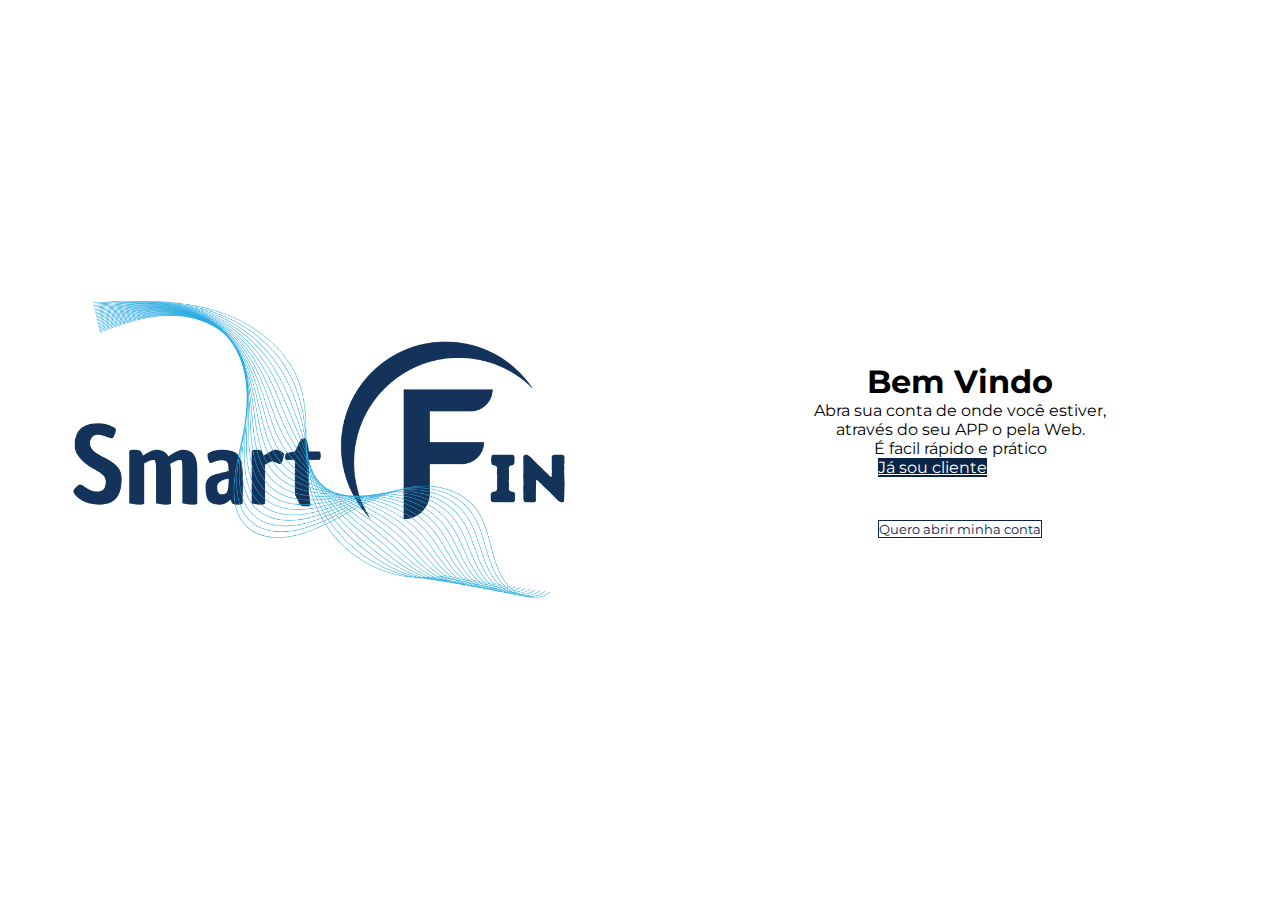
<file: index.html>
<!DOCTYPE html>
<html lang="pt-br">
<head>
    <meta charset="UTF-8">
    <meta name="viewport" content="width=device-width, initial-scale=1.0">
    <link rel="stylesheet" href="./assets/css/style.css">
    <link href="https://cdn.jsdelivr.net/npm/bootstrap@5.3.0/dist/css/bootstrap.min.css" rel="stylesheet" integrity="sha384-9ndCyUaIbzAi2FUVXJi0CjmCapSmO7SnpJef0486qhLnuZ2cdeRhO02iuK6FUUVM" crossorigin="anonymous">
    <link rel="preconnect" href="https://fonts.googleapis.com">
    <link rel="preconnect" href="https://fonts.gstatic.com" crossorigin>
    <link href="https://fonts.googleapis.com/css2?family=Montserrat:ital,wght@0,100;0,200;0,300;0,400;0,500;0,600;0,700;0,800;0,900;1,100;1,200;1,300;1,400;1,500;1,600;1,700;1,800;1,900&display=swap" rel="stylesheet">
    <title>SmartFin</title>
</head>
<body>
    <div class="section-wrapper">
        <div class="section-upside">
            <header class="container-sm header-logo">
                <img class="imgLogo" src="./assets/img/SmartLight.png" alt="logolight"/>
            </header>
    
        </div>
        <div class="section-downside">
            <section class="container-sm section-text">
                <h1>
                    Bem Vindo
                </h1>
                <p>
                    Abra sua conta de onde você estiver, através do seu APP o pela Web. </br>
                    É facil rápido e prático
                </p>
            </section>
            <section class="container-sm section-btn">
                <div>
                    <a href="./assets/pages/login.html" class="btn" id="btn-cliente">Já sou cliente</a>
                </div>
                <div>
                    <button id="btnQueroAbrir"  class="btn" type="button">Quero abrir minha conta</button>
                </div>
            </section>
        </div>
    </div>
    <script src="https://cdn.jsdelivr.net/npm/bootstrap@5.3.0/dist/js/bootstrap.bundle.min.js" integrity="sha384-geWF76RCwLtnZ8qwWowPQNguL3RmwHVBC9FhGdlKrxdiJJigb/j/68SIy3Te4Bkz" crossorigin="anonymous"></script>
</body>
</html>
</file>
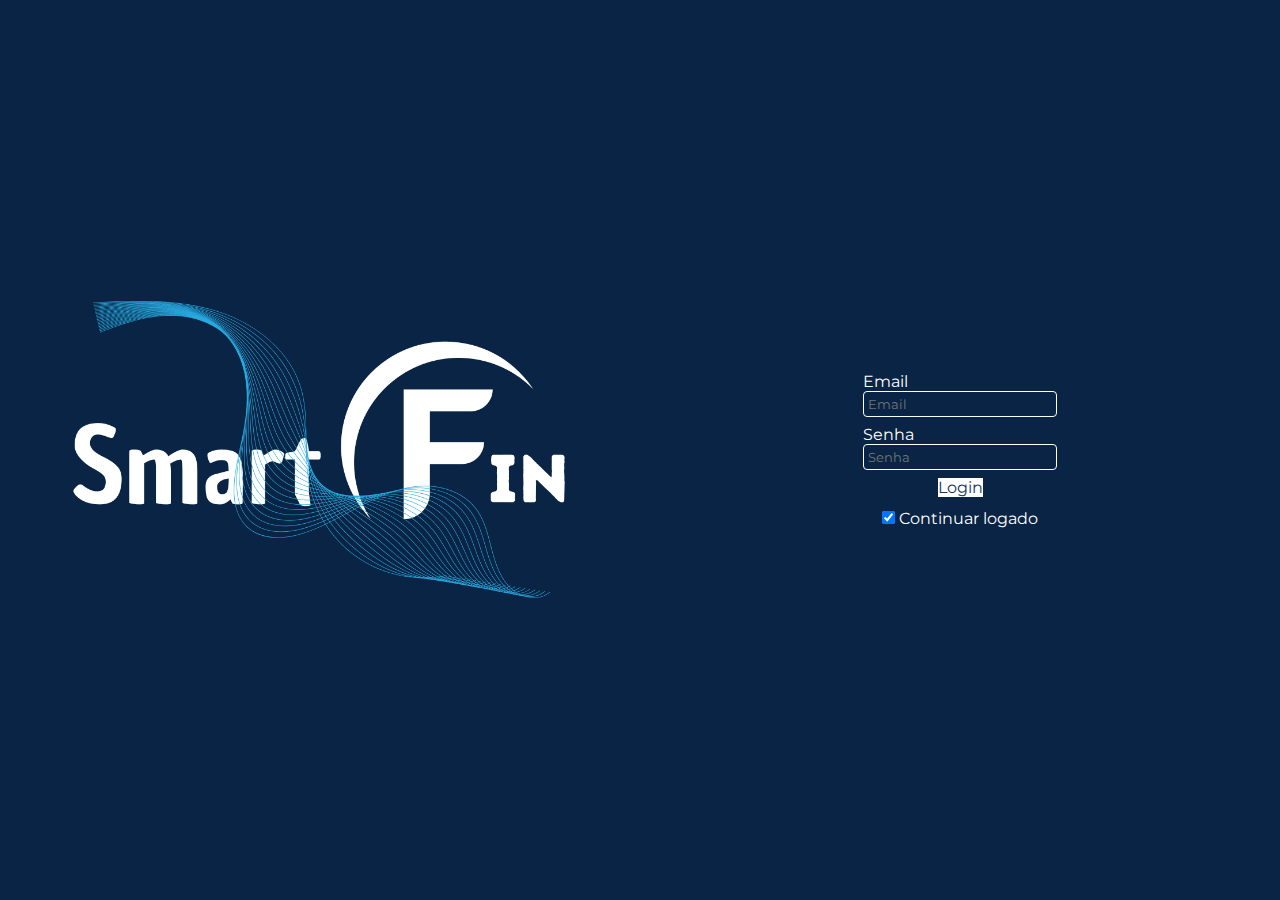
<file: assets/pages/login.html>
<!DOCTYPE html>
<html lang="pt-br">
<head>
    <meta charset="UTF-8">
    <meta name="viewport" content="width=device-width, initial-scale=1.0">
    <link rel="stylesheet" href="../css/style-login.css">
    <link href="https://cdn.jsdelivr.net/npm/bootstrap@5.3.0/dist/css/bootstrap.min.css" rel="stylesheet" integrity="sha384-9ndCyUaIbzAi2FUVXJi0CjmCapSmO7SnpJef0486qhLnuZ2cdeRhO02iuK6FUUVM" crossorigin="anonymous">
    <link rel="preconnect" href="https://fonts.googleapis.com">
    <link rel="preconnect" href="https://fonts.gstatic.com" crossorigin>
    <link href="https://fonts.googleapis.com/css2?family=Montserrat:ital,wght@0,100;0,200;0,300;0,400;0,500;0,600;0,700;0,800;0,900;1,100;1,200;1,300;1,400;1,500;1,600;1,700;1,800;1,900&display=swap" rel="stylesheet">
    <title>SmartFin - Login</title>
</head>
<body>
    <div class="section-wrapper">
        <div class="section-upside">
            <header class="container-sm header-logo">
                <img class="imgLogo" src="../img/SmartDark.png" alt="logolight"/>
            </header>
    
        </div>
        <div class="section-downside">
            <form class="container-sm section-text">
                <div class="input-wrapper">
                    <label for="email">
                        Email
                    </label>
                    <input id="email" type="email" placeholder="Email"/>
                </div>
                <div class="input-wrapper">
                    <label for="password">
                        Senha
                    </label>
                    <input id="password" type="password" placeholder="Senha" />
                </div>
                <div>
                    <a class="btn" id="btn-login">Login</a>
                </div>
                <div class="chk-wrapper">
                    <input type="checkbox"  checked />
                    <label for="chkLogado" class="chkLogado">
                        Continuar logado
                    </label>
                </div>
            </section>
        </div>
    </div>
    <script src="https://cdn.jsdelivr.net/npm/bootstrap@5.3.0/dist/js/bootstrap.bundle.min.js" integrity="sha384-geWF76RCwLtnZ8qwWowPQNguL3RmwHVBC9FhGdlKrxdiJJigb/j/68SIy3Te4Bkz" crossorigin="anonymous"></script>
</body>
</html>
</file>
<file: assets/css/style.css>
* {
    padding: 0;
    margin: 0;
    box-sizing: border-box;
    background-color: #fff;
    font-family: 'Montserrat';
}


.section-wrapper{
    height: 100vh;
}
.section-upside{
    display: flex;
    flex-direction: column;
    justify-content: center;
    align-items: center;
}
.section-downside{
    display: flex;
    flex-direction: column;
    justify-content: space-between;
    align-items: center;
    margin: auto;
    min-width: 344px;
    width: 344px;
}

.section-text{
    text-align: center;
    
}
.section-text h1{
    font-weight: 700;
    
}
.section-btn{
    max-width: 500px;
    height: 80px;
    display: flex;
    flex-direction: column;
    justify-content: space-between;
}

#btn-cliente{
    width: 100%;
    background-color:  #092444;
    color: #fff;
    transition: 0.3s ease-in-out;
}
#btn-cliente:hover{
    background-color:  #15355D;
}

#btnQueroAbrir{
    width: 100%;
    border: 1px solid #092444;
    color: #092444;
    transition: 0.3s ease-in-out;
}
#btnQueroAbrir:hover{
    background-color: #092444;
    color: #fff;
}

@media screen and (max-width: 700px) {
	
    .imgLogo{
        width: 100%;
    }

    .header-logo{
        
        width: 100%;
        max-width: 600px;
        margin: 0 auto;
        display: flex;
        flex-direction: row;
        justify-content: center;
        align-items: start;
        
    }
    .section-wrapper{
        display: flex;
        flex-direction: column;
    }
    .section-downside{
        display: flex;
        flex-direction: column;
        justify-content: space-between;
        align-items: center;
        margin: 0 auto;
        width: 344px;
        min-width: 344px;
        height: 280px;
    }
    
}
@media screen and (min-width: 700px) {
	
    .imgLogo{
        width: 90%;
    }
    
    .section-wrapper{
        width: 100%;
        display: flex;
        flex-direction: row;
    }
    .header-logo{
        width: 100%;
        margin:auto;
        display: flex;
        flex-direction: row;
        justify-content: center;
        align-items: center;
        
    }
    .section-downside{
        width: 344px;
        min-width: 344px;
    }
    .section-upside{
        padding: rem;
        width: 50%;
        display: flex;
        flex-direction: column;
        justify-content: center;
        align-items: center;
    }
}
</file>
<file: assets/css/style-login.css>
* {
    padding: 0;
    margin: 0;
    box-sizing: border-box;
    background-color: #092444;
    font-family: 'Montserrat';
}


.section-wrapper{
    height: 100vh;
}
.section-upside{
    display: flex;
    flex-direction: column;
    justify-content: center;
    align-items: center;
}
.section-downside{
    display: flex;
    flex-direction: column;
    justify-content: space-between;
    align-items: center;
    margin: auto;
    min-width: 344px;
    width: 344px;
}

.section-text{
    text-align: center;
    
}

.input-wrapper{
    display: flex;
    flex-direction: column;
    justify-content: space-between;
    align-items: start;
    margin-bottom: 8px;
}

.input-wrapper label{
    width: 100%;
    text-align: start;
    color:#fff;
}
.input-wrapper input{
    width: 100%;
    padding: 4px 4px;
    border: 1px solid #fff;
    border-radius: 4px;
    color: #efefef;
}

#btn-login{
    width: 100%;
    background-color:  #fff;
    color: #15355D;
    transition: 0.3s ease-in-out;
}
#btn-login:hover{
    background-color:  #15355D;
    color: #fff;
    border: 1px solid #fff;
}

.chk-wrapper{
    margin-top: 12px;
}

.chkLogado{
    color:#fff;
}

@media screen and (max-width: 700px) {
	
    .imgLogo{
        width: 100%;
    }

    .header-logo{
        
        width: 100%;
        max-width: 600px;
        margin: 0 auto;
        display: flex;
        flex-direction: row;
        justify-content: center;
        align-items: start;
        
    }
    .section-wrapper{
        display: flex;
        flex-direction: column;
    }
    .section-downside{
        display: flex;
        flex-direction: column;
        justify-content: space-between;
        align-items: center;
        margin: 0 auto;
        width: 344px;
        min-width: 344px;
        height: 280px;
    }
    
}
@media screen and (min-width: 700px) {
	
    .imgLogo{
        width: 90%;
    }
    
    .section-wrapper{
        width: 100%;
        display: flex;
        flex-direction: row;
    }
    .header-logo{
        width: 100%;
        margin:auto;
        display: flex;
        flex-direction: row;
        justify-content: center;
        align-items: center;
        
    }
    .section-downside{
        width: 344px;
        min-width: 344px;
    }
    .section-upside{
        padding: rem;
        width: 50%;
        display: flex;
        flex-direction: column;
        justify-content: center;
        align-items: center;
    }
}
</file>
